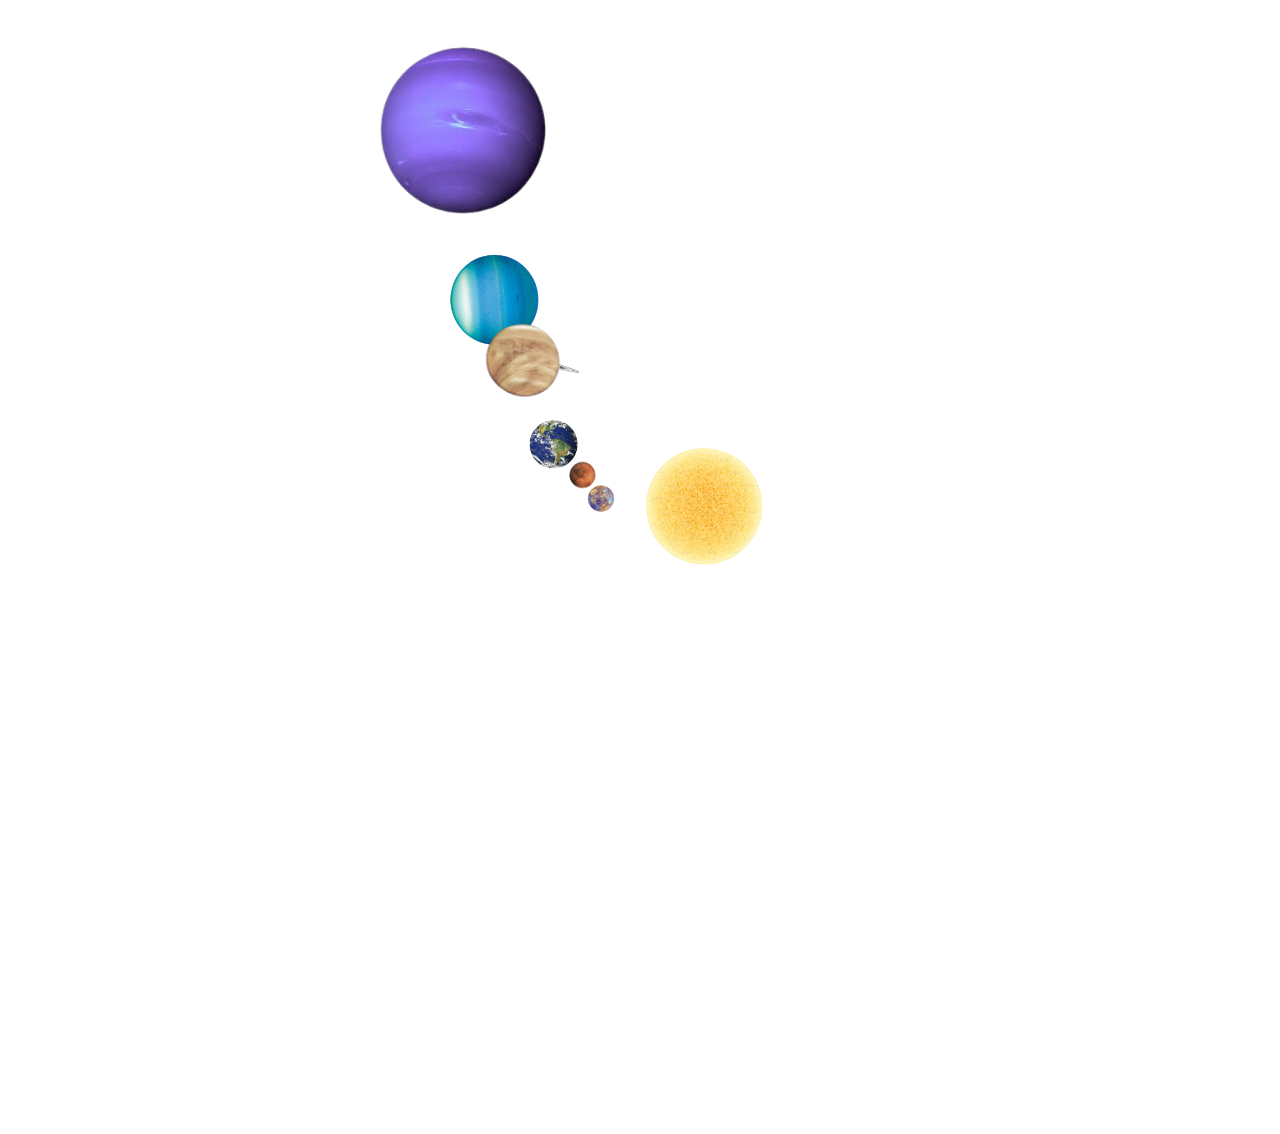
<file: ani.html>
<html>
		<head>
			<title>anim</title>
			<link rel="stylesheet" type="text/css" href="ani.css"/>
		</head>
		<body>
			<div class="div1">
				<img class="img2" src="m7.png" height="19%" style="position:relative;top:-2%;"/>
				<div class="div2">
					<img class="img2"src="m6.png" height="15%"/>
						<div class="div3">
							<img class="img2"src="m5.png" height="15%"/>
								<div class="div3">
									<img class="img"src="m4.png" height="15%"/>
										<div class="div3">
											<img class="img2"src="m3.png" height="15%"/>
												<div class="div3">
													<img class="img2"src="m2.png" height="15%"/>
														<div class="div3">
															<img class="img2"src="m1.png" height="15%"/>
														</div>
												</div>
										</div>
								</div>
						</div>
				</div>	
			</div>
			<img src="sun.png" style="height:20%;position:relative;bottom:60%;left:43%;"/>
		</body>
</html>
</file>
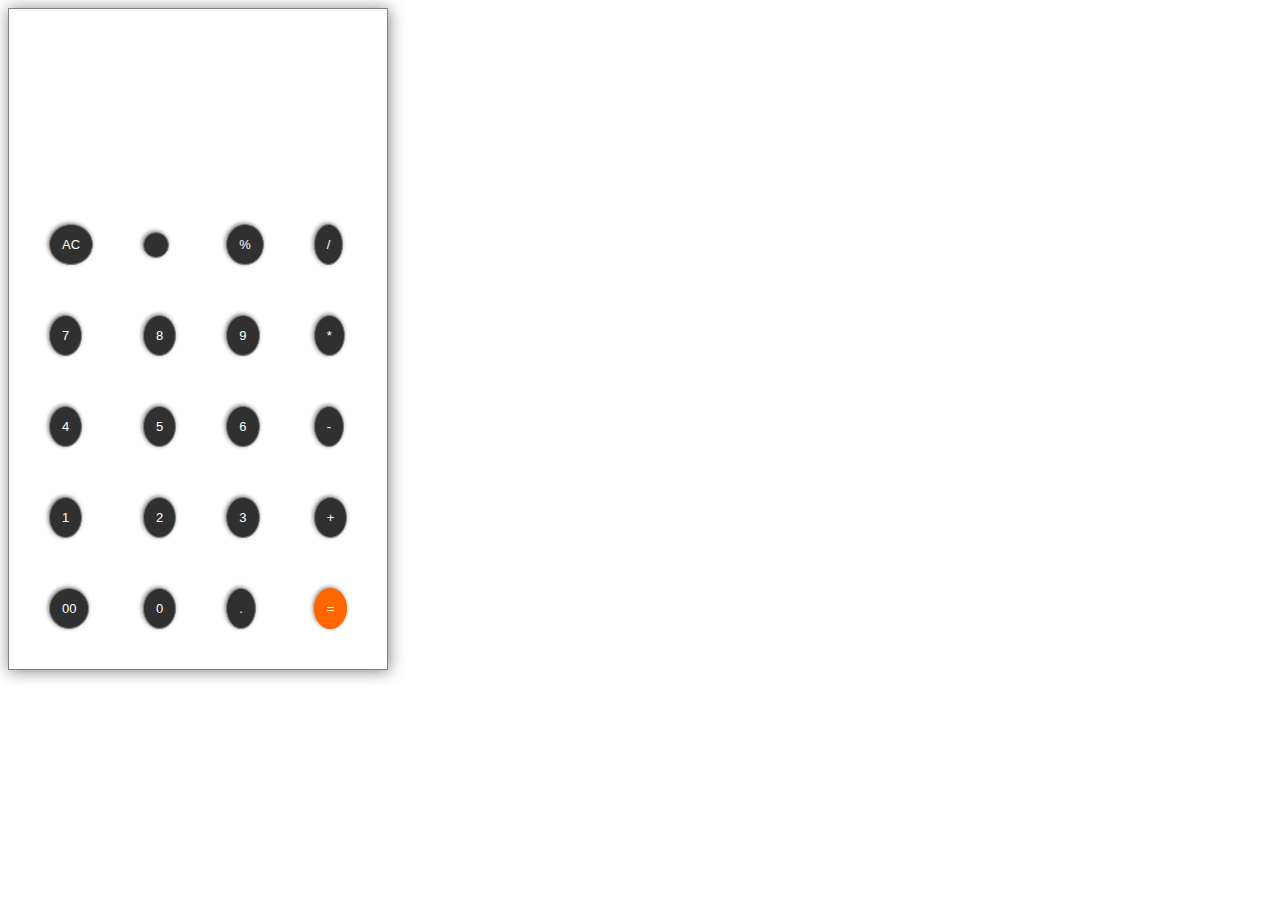
<file: calcu.html>
<!DOCTYPE html>
<html>
<head>
	<meta charset="utf-8">
	<meta name="viewport" content="width=device-width, initial-scale=1">
	<title>Calculator</title>
	<link href="https://cdn.jsdelivr.net/npm/bootstrap@5.2.3/dist/css/bootstrap.min.css" rel="stylesheet" integrity="sha384-rbsA2VBKQhggwzxH7pPCaAqO46MgnOM80zW1RWuH61DGLwZJEdK2Kadq2F9CUG65" crossorigin="anonymous">
	<script src="https://cdn.jsdelivr.net/npm/bootstrap@5.2.3/dist/js/bootstrap.bundle.min.js" integrity="sha384-kenU1KFdBIe4zVF0s0G1M5b4hcpxyD9F7jL+jjXkk+Q2h455rYXK/7HAuoJl+0I4" crossorigin="anonymous"></script>
	<link rel="stylesheet" href="https://cdnjs.cloudflare.com/ajax/libs/font-awesome/6.5.1/css/all.min.css" integrity="sha512-DTOQO9RWCH3ppGqcWaEA1BIZOC6xxalwEsw9c2QQeAIftl+Vegovlnee1c9QX4TctnWMn13TZye+giMm8e2LwA==" crossorigin="anonymous" referrerpolicy="no-referrer" />
	<style>
		button{
			padding:12px;
			border-radius:50%;
			border:1px solid #303030;;
			color:white;
			background-color:#303030;
			border:1px solid gray;
			box-shadow:-1px -1px 4px gray;
			font-size:13px;
		}
		table{
			box-shadow:1px 1px 15px gray;
			border:1px solid gray;
		}
		table div{
			font-size:40px;
		}
	</style>
</head>
<body class="bg-dark">
	<div class="container mt-4">
		<div class="row mb-5">
			<div class="col-md-6 offset-3 offset-md-4 mt-5">
				<table cellpadding="10px"cellspacing="30px"class="mt-5 bg-dark">
					<tr>
						<td colspan="4"class="p-4">
							<div style="color:white;float:right;">0</div>
							<input type="text"class="bg-dark text-white"style="display:none;"/>
						</td>
					</tr>
					<tr>
						<td colspan="4">
							<div class="ot p-4"style="color:white;float:right;font-size:25px;">0</div>
						</td>
					</tr>
					<tr>
						<td><button class="text-success"onClick="fun1('AC')">AC</button></td>
						<td><button class="text-success"onClick="fun1('^')"><i class="fa-solid fa-xmark"></i></button></td>
						<td><button class="text-success"onClick="fun1('%')">%</button></td>
						<td><button class="text-success"onClick="fun1('/')">/</button></td>
					</tr>
					<tr>
						<td><button onClick="fun1('7')">7</button></td>
						<td><button onClick="fun1('8')">8</button></td>
						<td><button onClick="fun1('9')">9</button></td>
						<td><button class="text-success"onClick="fun1('*')">*</button></td>
					</tr>
					<tr>
						<td><button onClick="fun1('4')">4</button></td>
						<td><button onClick="fun1('5')">5</button></td>
						<td><button onClick="fun1('6')">6</button></td>
						<td><button class="text-success"onClick="fun1('-')">-</button></td>
					</tr>
					<tr>
						<td><button onClick="fun1('1')">1</button></td>
						<td><button onClick="fun1('2')">2</button></td>
						<td><button onClick="fun1('3')">3</button></td>
						<td><button class="text-success"onClick="fun1('+')">+</button></td>
					</tr>
					<tr>
						<td><button onClick="fun1('00')">00</button></td>
						<td><button onClick="fun1('0')">0</button></td>
						<td><button onClick="fun1('.')">.</button></td>
						<td><button style="background-color:#ff6600;border:1px solid  #ff6600;">=</button></td>
					</tr>
				</table>
			</div>
		</div>
	</div>
</body>
<script>
	var A=0,B=0,sum=0,F=0;
	var p=[],n=[],s=[];
	var a=document.getElementsByTagName('div')[3]
	var inp=document.getElementsByTagName('input')[0]
		inp.value=a.innerText;
	function fun1(i)
	{	

		var a=document.getElementsByTagName('div')[3]
		a.innerText=" "
		if(i=='^')
		{	
			var r=0;
			p.pop()
			for(var q of p)
			{
				a.append(q)
				r++;
			}
			if(r==0)
			a.append('0')
		}
		else if(i=='AC')
		{
			fun2(p)
			a.append('0')
		}
		else if(i=='+'||i=='-'||i=='*'||i=='/'||i=='%'||i=='.')
		{
			if(a.innerText=='')
			{	
				if(p.length==0)
				p[0]=0;
			}
			j=p.length-1;
			if(p[j]!=i)
			{
				if(p[j]=='+'||p[j]=='-'||p[j]=='*'||p[j]=='/'||p[j]=='%'||p[j]=='.')
				{
						p.pop()
						p.push(i)
				}
				else
				p.push(i)
			}
			

			for(var q of p)
				a.append(q)
		}
		else
		{
			p.push(i);
			for(var q of p)
			a.append(q)
		}
		var inp=document.getElementsByTagName('input')[0]
		inp.value=a.innerText;
		function fun2(p)
		{
			if(p.length==0)
				return 0;
			p.pop();
			fun2(p);
		}

		for(i=0;i<n.length;i++)
		n[i]=''

		for(i=j=0;i<=p.length;i++)
		{
			if(p[i]!='+'&&p[i]!='-'&&p[i]!='*'&&p[i]!='/'&&p[i]!='%')
				n[j]+=p[i];
			else
			{
				n[++j]=p[i]
				j++;
			}
		}

		for(i=0;i<n.length;i++)
		{
			if(n[i]!='+'&&n[i]!='-'&&n[i]!='*'&&n[i]!='/'&&n[i]!='%')
			{
				n[i]=parseInt(`${n[i]}`);
			}
		}
			
		for(var i=0;i<n.length;i++)
		{
			if((n[i-1]=='*'||n[i-1]=='/'||n[i-1]=='%')&&i!=0&&i%2==0)
			{	
				switch(n[i-1])
				{
					case '*':n[i]=n[i-2]*n[i];
							n[i-1]=' '
							n[i-2]=' '
					break;
					case '/':n[i]=n[i-2]/n[i];
							n[i-1]=' '
							n[i-2]=' '
					break;
					case '%':n[i]=n[i-2]%n[i];
							n[i-1]=' '
							n[i-2]=' '
					break;
				}
				
			}
		}
		
		for(var i=j=0;i<n.length;i++)
		{
			if(n[i]!=' '&&n[i]!='NaN')
			{
				s[j]=n[i]
				j++;
			}
		}

		for(var i=0;i<s.length;i++)
		{
			if(s[i]=='+'||s[i]=='-')
			{	
				switch(s[i])
				{
					case '+':s[i+1]=s[i-1]+s[i+1];
							s[i]=' '
							s[i-1]=' '
					break;
					case '-':s[i+1]=s[i-1]-s[i+1];
							s[i]=' '
							s[i-1]=' '
					break;
				}
				
			}
		}

		for(var i=0;i<s.length;i++)
		{
			if(s[i]!=' '&&s[i]!='NaN')
			{
				sum=s[i];
				break;
			}
		}

		var ot=document.getElementsByClassName('ot')[0]
		if(F==0)
			ot.innerText=a.innerText
		else if(a.innerText==0)
			ot.innerText=0
		else
		ot.innerText=sum
		F++;
		console.log('p='+p)
		console.log('n='+sum)
		/*	if(A==0)
		a.innerText=" "
		if((i=='+'||i=='-'||i=='*'||i=='/'||i=='%'||i=='.')&&A==0)
		{
			a.innerText=`0${i}`
			B=0;
		}
		else
		{
			var b=document.createElement('div').innerText=i
			a.append(b)
			B=0;
		}
		A++;
		if(i=="AC")
		{
			a.innerText="0"
			A=0;
		}*/
	}
</script>
</html>
</file>
<file: ani.css>
.div1
{
	height:100%;
	width:45%;
	border-radius:180%;
	border:1px solid white;
	color:white;
	margin-top:5%;
	margin-left:28%;
	animation:sample 50s linear;
	animation-iteration-count:infinite;
}
.div2
{
	height:80%;
	width:81%;
	border-radius:180%;
	border:1px solid white;
	color:white;
	margin-top:-10%;
	margin-left:9%;
	 20s linear;
	animation-iteration-count:infinite;
}.div3
{
	height:80%;
	width:81%;
	border-radius:180%;
	border:1px solid white;
	color:white;
	margin-top:-5%;
	margin-left:9.5%;
	animation:sample 50s linear;
	animation-iteration-count:infinite;
}
.img1
{
	animation:sample 10s linear infinite;
	position:relative;
	bottom:1%;
}
.img2
{
	animation:sample 10s linear infinite;
	position:relative;
	top:10%;
}
@keyframes sample
{
	100%{transform:rotate(360deg);}
}
body
{
	background-image:url('https://images.unsplash.com/photo-1475274047050-1d0c0975c63e?ixlib=rb-4.0.3&ixid=M3wxMjA3fDB8MHxwaG90by1wYWdlfHx8fGVufDB8fHx8fA%3D%3D&auto=format&fit=crop&w=872&q=80');
	background-repeat:no-repeat;
	background-size:cover;
}
</file>
